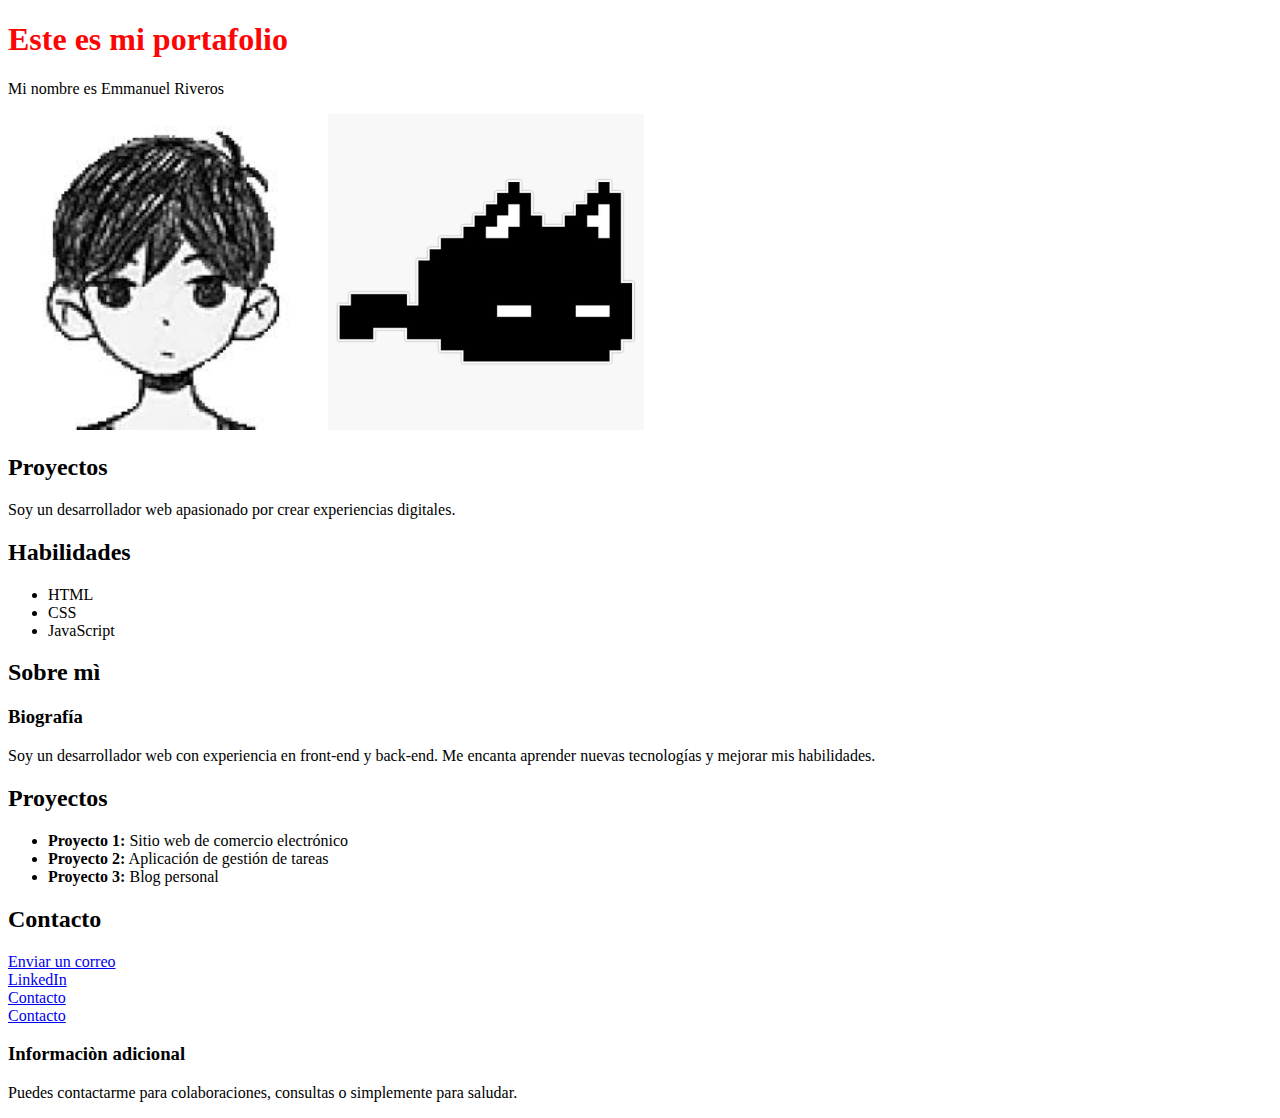
<file: index.html>
<!DOCTYPE html>
<html lang="es">
<head>
    <meta charset="UTF-8">
    <meta name="viewport" content="width=device-width, initial-scale=1.0">
    <meta name="description" content="Esta es mi primera pestaña"> 
    <link rel="stylesheet" href="css/styles.css">
    <title>Este es mi primer HTML</title>
</head>
<body>
<nav>
    <ul>
    </ul>
</nav>  
    <header>
        <h1 class="clase-es">Este es mi portafolio</h1>
        <p>Mi nombre es Emmanuel Riveros</p>
        <img src="images/images.jpg" alt="omori" width="120">
        <img src="images/mewo.jpg" alt="Mewo xd" width="120">
    </header>
    <main>
        <section>
            <h2>Proyectos</h2>
            <p>Soy un desarrollador web apasionado por crear experiencias digitales.</p>
        </section>
        <section>
            <h2>Habilidades</h2>
            <ul>
                <li>HTML</li>
                <li>CSS</li>
                <li>JavaScript</li>
            </ul>
        </section>
        <section>
            <h2>Sobre mì</h2>
            <article>
                <h3>Biografía</h3>
                <p>Soy un desarrollador web con experiencia en front-end y back-end. Me encanta aprender nuevas tecnologías y mejorar mis habilidades.</p>
            </article>
        </section>
        <section>
            <h2>Proyectos</h2>
            <ul>
                <li><strong>Proyecto 1:</strong> Sitio web de comercio electrónico</li>
                <li><strong>Proyecto 2:</strong> Aplicación de gestión de tareas</li>
                <li><strong>Proyecto 3:</strong> Blog personal</li>
            </ul>
        </section>
        <section>
            <h2>Contacto</h2>
            <div>
                <a href="mailto:emmanuelriveros72@gmail.com">Enviar un correo</a>
            </div>
            <div>
                <a href="https://www.linkedin.com/in/emmanuel-riveros-4b4b6923b/" rel="noopener noreferrer" target="_blank">LinkedIn</a>
            </div>
            <div>
                <a href="https://miportafolio.com/contacto.html" rel="noopener noreferrer" target="_blank">Contacto</a>
            </div>
            <div>
                <a href="contacto.html" rel="noopener noreferrer" target="_blank">Contacto</a>
            </div>
            <aside>
                <h3>Informaciòn adicional</h3>
                <p>Puedes contactarme para colaboraciones, consultas o simplemente para saludar.</p>
            </aside>
        </section>
    <footer>
    </footer>
</body>
</html>
</file>
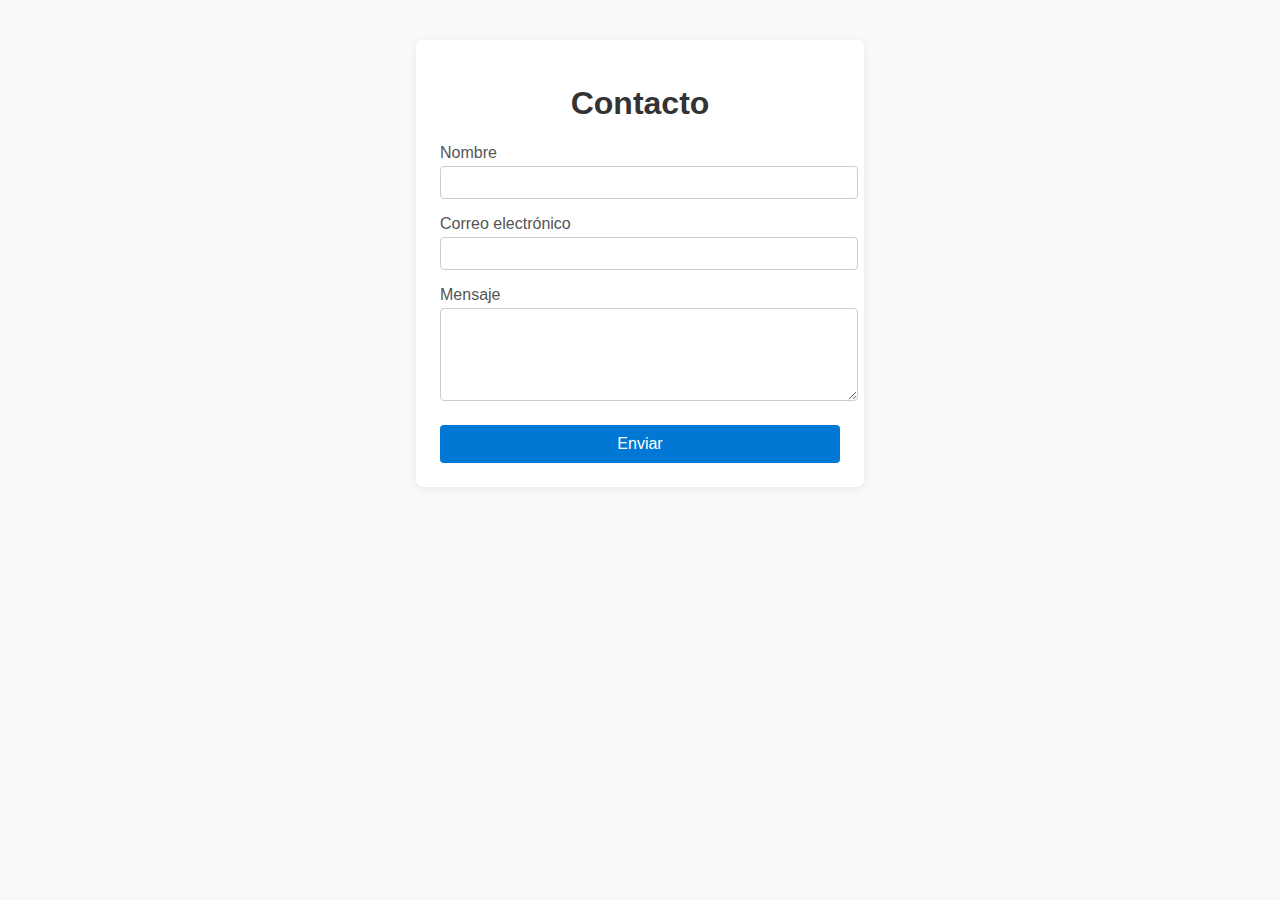
<file: contacto.html>
<!DOCTYPE html>
<html lang="es">
<head>
    <meta charset="UTF-8">
    <title>Contacto</title>
    <meta name="viewport" content="width=device-width, initial-scale=1.0">
    <style>
        body { font-family: Arial, sans-serif; margin: 40px; background: #f9f9f9; }
        .contact-form { max-width: 400px; margin: auto; background: #fff; padding: 24px; border-radius: 8px; box-shadow: 0 2px 8px rgba(0,0,0,0.07);}
        h1 { text-align: center; color: #333; }
        label { display: block; margin-top: 16px; color: #555; }
        input, textarea { width: 100%; padding: 8px; margin-top: 4px; border: 1px solid #ccc; border-radius: 4px; }
        button { margin-top: 20px; width: 100%; padding: 10px; background: #0078d4; color: #fff; border: none; border-radius: 4px; font-size: 16px; cursor: pointer;}
        button:hover { background: #005fa3; }
    </style>
</head>
<body>
    <div class="contact-form">
        <h1>Contacto</h1>
        <form>
            <label for="nombre">Nombre</label>
            <input type="text" id="nombre" name="nombre" required>

            <label for="email">Correo electrónico</label>
            <input type="email" id="email" name="email" required>

            <label for="mensaje">Mensaje</label>
            <textarea id="mensaje" name="mensaje" rows="5" required></textarea>

            <button type="submit">Enviar</button>
        </form>
    </div>
</body>
</html>
</file>
<file: css/styles.css>
:root {
    --main-color: #007dfa;
    --secondary-color: #005bb5;
    --text-color: #333;
    --background-color: #ff4949;
}

#header {
    background-color: #007dfa;
    padding: 20px;
    text-align: center;
}

.clase-es {
    color: green;
}

h1 {
    color: rgb(251, 5, 5) !important;
}

img {
    width: 25%;
}

#main {
    background: var(--background-color);
}
</file>
